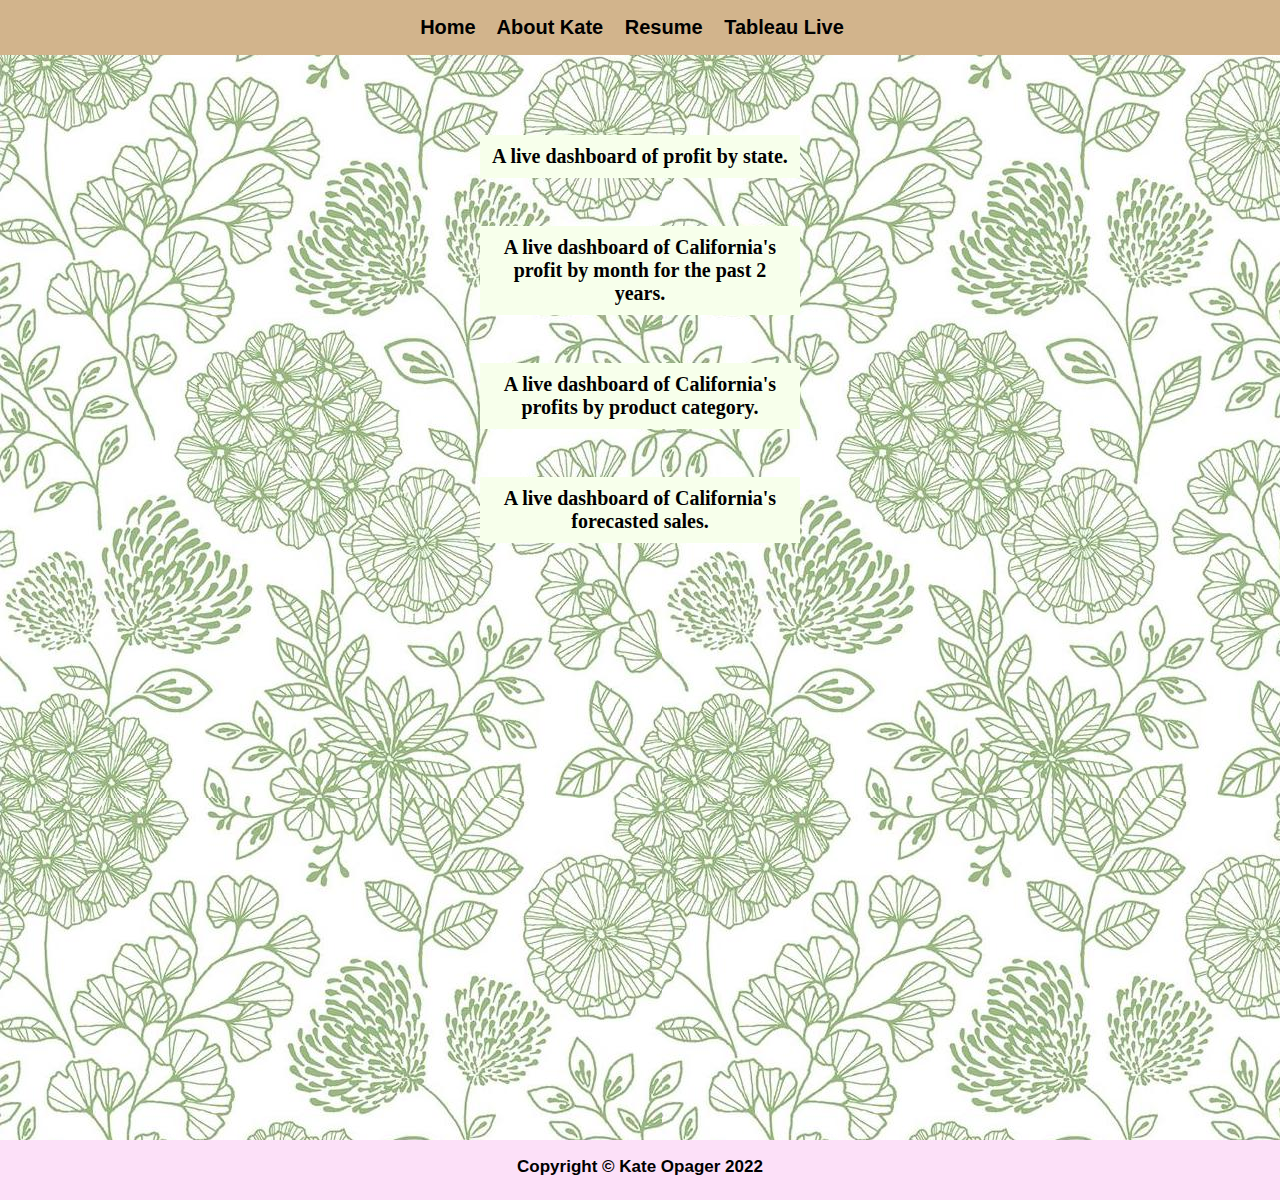
<file: BOOSTRAP FINAL/Html folder/tableau.html>
<!-- Kate Opager, April 16th, 2022 -->
<!DOCTYPE html>
<html lang="en">
<head>
    <title>Tableau Live Dashboards!</title>
    <link rel="stylesheet" href="../Styles folder/bootstyles.css" type="text/css">
</head>
<nav>
    <a href="../index.html">Home</a>
    <a href="aboutkate.html">About Kate</a>
    <a href="resume.html">Resume</a>
    <a href="#">Tableau Live</a>
</nav>
<body>
    <div class='tableauPlaceholder dashboard' id='viz1650059637007'
     style='position: relative'><noscript><a href='#'><img 
     alt='Profit by State ' src='https:&#47;&#47;public.tableau.com&#47;static&#47;images&#47;Pr&#47;ProfitbyState_16500593358520&#47;Sheet22&#47;1_rss.png'
      style='border: none' /></a></noscript><object class='tableauViz'  style='display:none;'><param name='host_url' 
      value='https%3A%2F%2Fpublic.tableau.com%2F' /> <param name='embed_code_version' 
      value='3' /> <param name='site_root' value='' /><param name='name' value='ProfitbyState_16500593358520&#47;Sheet22' />
      <param name='tabs' value='no' /><param name='toolbar' value='yes' /><param name='static_image' 
      value='https:&#47;&#47;public.tableau.com&#47;static&#47;images&#47;Pr&#47;ProfitbyState_16500593358520&#47;Sheet22&#47;1.png' /> 
      <param name='animate_transition' value='yes' /><param name='display_static_image' value='yes' /><param name='display_spinner' value='yes' />
      <param name='display_overlay' value='yes' /><param name='display_count' value='yes' /><param name='language' value='en-US' /></object></div>     
      <script type='text/javascript'>   
        var divElement = document.getElementById('viz1650059637007');                
       var vizElement = divElement.getElementsByTagName('object')[0];                 
      vizElement.style.width='100%';vizElement.style.height=(divElement.offsetWidth*0.75)+'px';    
          var scriptElement = document.createElement('script');    
          scriptElement.src = 'https://public.tableau.com/javascripts/api/viz_v1.js';                  
      vizElement.parentNode.insertBefore(scriptElement, vizElement);   
        </script>
        <h5 class="textstuff">A live dashboard of profit by state.</h5>
    <div class='tableauPlaceholder dashboard' id='viz1650063451294' style='position: relative'><noscript><a href='#'><img alt='California Profit Analysis of 2 Years ' src='https:&#47;&#47;public.tableau.com&#47;static&#47;images&#47;Ca&#47;CaliforniaProfitAnalysisof2years&#47;Sheet24&#47;1_rss.png'
     style='border: none' /></a></noscript><object class='tableauViz'  style='display:none;'><param name='host_url' value='https%3A%2F%2Fpublic.tableau.com%2F' /> <param name='embed_code_version' value='3' /> <param name='site_root' value='' /><param name='name' value='CaliforniaProfitAnalysisof2years&#47;Sheet24' />
     <param name='tabs' value='no' /><param name='toolbar' value='yes' /><param name='static_image' value='https:&#47;&#47;public.tableau.com&#47;static&#47;images&#47;Ca&#47;CaliforniaProfitAnalysisof2years&#47;Sheet24&#47;1.png' /> <param name='animate_transition' value='yes' /><param name='display_static_image' value='yes' /><param name='display_spinner' value='yes' />
     <param name='display_overlay' value='yes' /><param name='display_count' value='yes' /><param name='language' value='en-US' /><param name='filter' value='publish=yes' /></object></div>             
        <script type='text/javascript'>                    var divElement = document.getElementById('viz1650063451294');                    var vizElement = divElement.getElementsByTagName('object')[0];                   
     vizElement.style.width='100%';vizElement.style.height=(divElement.offsetWidth*0.75)+'px';                    var scriptElement = document.createElement('script');             
       scriptElement.src = 'https://public.tableau.com/javascripts/api/viz_v1.js';                    vizElement.parentNode.insertBefore(scriptElement, vizElement);             
   </script>
       <h5 class="textstuff">A live dashboard of California's profit by month for the past 2 years.</h5>
       <div class='tableauPlaceholder dashboard' id='viz1650069455365' style='position: relative'>
        <noscript><a href='#'><img alt='California Profit by Product Category '
             src='https:&#47;&#47;public.tableau.com&#47;static&#47;images&#47;Ca&#47;CaliforniaProfitbyProductCategory_16500694290360&#47;Sheet25&#47;1_rss.png' style='border: none' />
            </a></noscript><object class='tableauViz'  style='display:none;'><param name='host_url' value='https%3A%2F%2Fpublic.tableau.com%2F' /> 
                <param name='embed_code_version' value='3' /> <param name='site_root' value='' /><param name='name' value='CaliforniaProfitbyProductCategory_16500694290360&#47;Sheet25' />
                <param name='tabs' value='no' /><param name='toolbar' value='yes' /><param name='static_image' value='https:&#47;&#47;public.tableau.com&#47;static&#47;images&#47;Ca&#47;CaliforniaProfitbyProductCategory_16500694290360&#47;Sheet25&#47;1.png' /> 
                <param name='animate_transition' value='yes' /><param name='display_static_image' value='yes' /><param name='display_spinner' value='yes' /><param name='display_overlay' value='yes' /><param name='display_count' value='yes' /><param name='language' value='en-US' />
                <param name='filter' value='publish=yes' /></object></div>           
                 <script type='text/javascript'>           
               var divElement = document.getElementById('viz1650069455365');    
               var vizElement = divElement.getElementsByTagName('object')[0];     
               vizElement.style.width='100%';vizElement.style.height=(divElement.offsetWidth*0.75)+'px';           
             var scriptElement = document.createElement('script');                    
             scriptElement.src = 'https://public.tableau.com/javascripts/api/viz_v1.js';              
              vizElement.parentNode.insertBefore(scriptElement, vizElement);   
             </script>
         <h5 class="textstuff">A live dashboard of California's profits by product category.</h5>
         <div class='tableauPlaceholder dashboard' id='viz1650070637001' style='position: relative'>
            <noscript><a href='#'><img alt='California Forecast Based on All Sales (60% Growth, 6.40% Churn) ' 
            src='https:&#47;&#47;public.tableau.com&#47;static&#47;images&#47;Ca&#47;CaliforniaForecastofSales_16500706143760&#47;WhatIfForecast&#47;1_rss.png' 
            style='border: none' /></a></noscript><object class='tableauViz'  style='display:none;'>
                <param name='host_url' value='https%3A%2F%2Fpublic.tableau.com%2F' /> <param name='embed_code_version' value='3' /> 
                <param name='site_root' value='' /><param name='name' value='CaliforniaForecastofSales_16500706143760&#47;WhatIfForecast' />
                <param name='tabs' value='no' /><param name='toolbar' value='yes' /><param name='static_image' value='https:&#47;&#47;public.tableau.com&#47;static&#47;images&#47;Ca&#47;CaliforniaForecastofSales_16500706143760&#47;WhatIfForecast&#47;1.png' />
                 <param name='animate_transition' value='yes' /><param name='display_static_image' value='yes' /><param name='display_spinner' value='yes' /><param name='display_overlay' value='yes' /><param name='display_count' value='yes' /><param name='language' value='en-US' />
                 <param name='filter' value='publish=yes' /></object></div>        
                <script type='text/javascript'>               
                 var divElement = document.getElementById('viz1650070637001');     
               var vizElement = divElement.getElementsByTagName('object')[0];                  
              vizElement.style.width='100%';vizElement.style.height=(divElement.offsetWidth*0.75)+'px';     
                   var scriptElement = document.createElement('script');                 
                   scriptElement.src = 'https://public.tableau.com/javascripts/api/viz_v1.js';      
                  vizElement.parentNode.insertBefore(scriptElement, vizElement);             
               </script>
            <h5 class="textstuff">A live dashboard of California's forecasted sales.</h5>
     <footer class="custom">
            <div>
                    <p>Copyright &copy; Kate Opager 2022</p>
            </div>
     </footer>
</body>
</html>
</file>
<file: BOOSTRAP FINAL/Styles folder/bootstyles.css>
nav{
font-size: 20px;
font-family: 'Lucida Sans', 'Lucida Sans Regular', 'Lucida Grande', 'Lucida Sans Unicode', Geneva, Verdana, sans-serif;
font-weight: bold;
color: black;
background-color: tan;
text-align: center;
padding-left: 0;
padding-right: 0;
right: 0;
padding-top: 1rem;
padding-bottom: 1rem;
margin-top: 0rem;
margin-bottom:5rem;
width: 100%;
}

.navhelp{
width: 100%;
}

body{
    height: 100%;
    font-family: Arial, Helvetica, sans-serif ;
    font-size: 16px;
    color:rgb(240, 80, 255);
    background-color: #fce0f8;
    background-image: url(../Images\ folder/greenflowers.jpeg);
    margin: 0px;
    padding-bottom: 300px;
    min-height: 100vh;
    position:relative
}

.dashboard{
   margin-left: auto;
   margin-right: auto;
   margin-bottom: 3rem;
    display: block;
    max-width: 50%;
    max-height: 50%;
}

.textstuff{
    margin: 0px;
    padding:10px;
    border: none;
    margin-left:auto;
    margin-right:auto;
    background-color: rgb(247, 255, 235);
    margin-bottom: 2rem;
    width: 300px;
    text-align: center;
    color: black;
    font-family:'Times New Roman', Times, serif;
    font-size: 20px;
}

a{
  color:black;  
  text-decoration: none;
  font-size: 20px;  
  padding-right: 1rem;
}

a:hover{
    text-decoration: none;
    font-weight: bold;
    font-size: 25px;
}

footer{
    display: block;
    font-size: 15px;
    font-family: 'Lucida Sans', 'Lucida Sans Regular', 'Lucida Grande', 'Lucida Sans Unicode', Geneva, Verdana, sans-serif;
    font-weight: bold;
    color: black;
    background-color: #fce0f8;
    width: 100%;
    height: 60px;
    bottom: 0px;
    text-align: center;
    position:absolute;
}

footer.custom{
    font-size: 17px;
    font-family: 'Franklin Gothic Medium', 'Arial Narrow', Arial, sans-serif;
    font-weight: bold;
    color: black;
}
</file>
